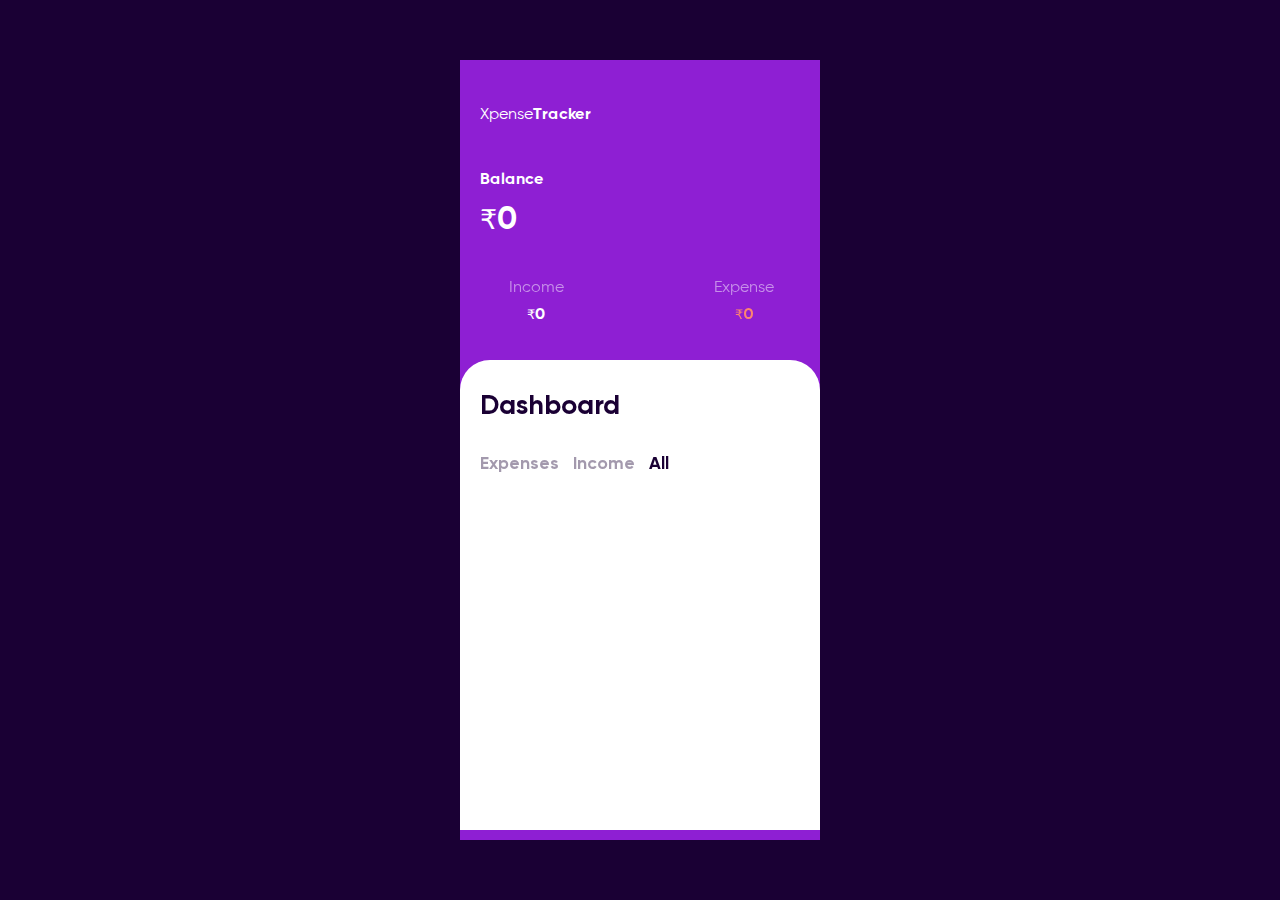
<file: app.html>
<!DOCTYPE html>
<html lang="en">
<head>
    <meta charset="UTF-8">
    <meta name="viewport" content="width=device-width, initial-scale=1.0">
    <title>XpenseTracker</title>
    <link rel="stylesheet" href="style.css">
</head>
<body>
    <div class="budget-container">
        <div class="app-title">
            <a href="#">Xpense<b>Tracker</b></a>
        </div>
        <div class="budget-header">
            <div class="balance">
                <div class="title">
                    Balance
                </div>
                <div class="value">
                    <small>₹</small>0
                </div>
            </div>
            <div class="account">
                <div class="income">
                    <div class="title">
                        Income
                    </div>
                    <div class="income-total">
                        <small>₹</small>0
                    </div>
                </div>
                <div class="chart"></div>
                <div class="outcome">
                    <div class="title">
                        Expense
                    </div>
                    <div class="outcome-total">
                        <small>₹</small>0
                    </div>
                </div>
            </div>
        </div>
        <div class="budget-dashboard">
            <div class="dash-title">Dashboard</div>
            <div class="toggle">
                <div class="tab1">Expenses</div>
                <div class="tab2">Income</div>
                <div class="tab3 active">All</div>
            </div>
            <div class="hide" id="income">
                <ul class="list"></ul>
                <div class="input">
                    <input type="text" id="income-title-input" name="title" placeholder="Title">
                    <input type="number" id="income-amount-input" name="amount" placeholder="₹0">
                    <div class="add-income"><img src="icon/plus.png" alt=""></div>
                </div>
            </div>
            <div class="hide" id="expense">
                <ul class="list"></ul>
                <div class="input">
                    <input type="text" id="expense-title-input" name="title" placeholder="Title">
                    <input type="number" id="expense-amount-input" name="amount" placeholder="₹0">
                    <div class="add-expense"><img src="icon/plus.png" alt=""></div>
                </div>
            </div>
            <div id="all">
                <ul class="list"></ul>
            </div>
        </div>
    </div>

    <script src="chart.js"></script>
    <script src="budget.js"></script>
</body>
</html>
</file>
<file: style.css>
@font-face {
    font-family: 'Gilroy';
    src: url('font/Gilroy-Regular.woff') format('woff');
    font-weight: bold;
    font-style: normal;
}
@font-face {
    font-family: 'Gilroy Bold';
    src: url('font/Gilroy-Bold.woff') format('woff');
    font-weight: bold;
    font-style: normal;
}

body{
    /* background-color: #222; */
    background-color: #1a0034;
    font-family: 'Gilroy';
}

*{
    font-family: 'Gilroy';
    list-style: none;
    text-decoration: none;
    -webkit-user-select: none;      
    -moz-user-select: none;
    -ms-user-select: none;
    user-select: none;
}

/* REMOVE SPINNERS FROM NUMBER INPUT */
/* Chrome, Safari, Edge, Opera */
input::-webkit-outer-spin-button, input::-webkit-inner-spin-button {
    -webkit-appearance: none;
    margin: 0;
}

/* Firefox */
input[type=number] {
  -moz-appearance: textfield;
}

.budget-container{
    position: absolute;
    width: 360px;
    height: 780px;
    top: 50%;
    left: 50%;
    transform: translateX(-50%) translateY(-50%);
    /* background-color: #34006a; */
    background-color: #8e1fd3;
}

.budget-container .app-title{
    margin-top: 45px;
    margin-left: 20px;
}

.budget-container .app-title a{
    color: #FFF;
}
.budget-container .app-title a b{
    font-family: 'Gilroy Bold';
}

/* .budget-header{

} */

.budget-header .balance{
    margin-top: 45px;
    margin-left: 20px;
}

.budget-header .balance .title{
    color: #FFF;
    font-size: 1em;
    font-family: 'Gilroy Bold';
}

.budget-header .balance .value{
    color: #FFF;
    font-size: 2em;
    margin-top: 10px;
    font-family: 'Gilroy Bold';
}

.budget-header .account{
    display: block;
    width: 310px;
    margin: 35px auto 0;
    line-height: 1.7em;
    text-align: center;
    
}

.budget-header .account .income, .chart, .outcome{
    height: 50px;
    display: inline-block;
    width: 100px;
    vertical-align: middle;
}

.budget-header .account .income .title{
    color: #FFF;
    opacity: 0.5;
}
.budget-header .account .income .income-total{
    color: #FFF;
    font-family: 'Gilroy Bold';
}

.budget-header .account .outcome .title{
    color: #FFF;
    opacity: 0.5;
}
.budget-header .account .outcome .outcome-total{
    /* color: #f0624d; */
    color: #fe8570;
    font-family: 'Gilroy Bold';
}

/*/////////////   DASHBOARD    /////////////*/
.budget-dashboard{
    display: block;
    width: 360px;
    height: 470px;
    background-color: #FFF;
    /* background-color: #d8faff; */
    margin-top: 35px;
    border-radius: 30px 30px 0 0;
}

.budget-dashboard .dash-title{
    display: inline-block;
    color: #1a0034;
    font-size: 1.7em;
    margin-left: 20px;
    margin-top: 30px;
    font-family: 'Gilroy Bold';
}

.toggle{
    display: block;
    margin-top: 30px;
    margin-left: 20px;
}

.toggle .tab1, .tab2, .tab3{
    display: inline-block;
    cursor: pointer;
    font-size: 1.1em;
    color: #1a0034;
    font-family: 'Gilroy Bold';
    opacity: 0.4;
}
.tab1.active, .tab2.active, .tab3.active{
    opacity: 1;
}

.toggle .tab2, .tab3{
    margin-left: 10px;
}

.focus{
    opacity : 1 !important;
}

.hide{
    display: none;
}

.budget-dashboard input{
    /* MAKE INPUT SELECTABLE */
    -webkit-user-select: auto;      
    -moz-user-select: auto;
    -ms-user-select: auto;
    user-select: auto;
}

/* ////////// ALL ///////////// */
.budget-dashboard #all{
    width: 360px;
    height: 339px;
    position: relative;
}
.budget-dashboard #all ul{
    width: 360px;
    height: 285px;
    list-style: none;
    margin: 0;
    padding: 0;
    margin-top:20px;
    overflow-x: auto;
}

.budget-dashboard #all ul.list li{
    position: relative;
    font-size: 1em;
}

.budget-dashboard #all ul.list li *{
    display: inline-block;
    height: 30px;
    vertical-align: middle;
}

.budget-dashboard #all ul.list li .entry{
    width:250px;
    height: auto;
    padding-left: 20px;
    margin-bottom: 10px;;
    word-wrap: break-word;
    font-family: 'Gilroy Bold';
}

.budget-dashboard #all ul.list li #edit{
    visibility: hidden;
}

.budget-dashboard #all ul.list li #delete{
    position: absolute;
    width:20px;
    height: 20px;
    right: 20px;
    cursor: pointer;
    background-image: url('icon/trash.png');
    background-size: 20px 20px;
    background-repeat: no-repeat;
}

/* .budget-dashboard #all ul.list li.income{

} */
.budget-dashboard #all ul.list li.expense{
    color: #f0624d;
}

/* //////// EXPENSE ////////// */
.budget-dashboard #expense{
    width: 360px;
    height: 339px;
    position: relative;
}

.budget-dashboard #expense .input{
    position: absolute;
    display: block;
    width: 360px;
    bottom: 0;
    border-top: 1px solid #ccc;
    padding-bottom: 5%;
}

.budget-dashboard #expense .input *{
    display: inline-block;
    vertical-align: middle;
}

.budget-dashboard #expense .input input#expense-title-input{
    height: 40px;
    width : 150px;
    padding-left: 10px;
    font-size: 1.2em;
    font-family: 'Gilroy';
    margin: 5px;
    margin-left: 10px;
    border-radius: 10px 0 0 10px;
    border: none;
}

.budget-dashboard #expense .input input#expense-amount-input{
    height: 40px;
    width : 110px;
    padding-left: 10px;
    font-size: 1.2em;
    font-family: 'Gilroy';
    margin: 5px;
    margin-left: -10px;
    border-radius: 0 10px 10px 0;
    border: none;
}

.budget-dashboard #expense .input .add-expense img{
    width: 40px;
    height: 40px;
    cursor: pointer;
}

.budget-dashboard #expense ul{
    width: 360px;
    height: 285px;
    list-style: none;
    margin: 0;
    padding: 0;
    margin-top:20px;
    overflow-x: auto;
}

.budget-dashboard #expense ul.list li{
    position: relative;
    font-size: 1em;
}

.budget-dashboard #expense ul.list li *{
    display: inline-block;
    height: 30px;
    vertical-align: middle;
}

.budget-dashboard #expense ul.list li .entry{
    width:250px;
    height: auto;
    padding-left: 20px;
    margin-bottom: 10px;;
    word-wrap: break-word;
    font-family: 'Gilroy Bold';
    color: #f0624d;
}

.budget-dashboard #expense ul.list li #edit{
    position: absolute;
    width:20px;
    height: 20px;
    right: 50px;
    cursor: pointer;
    background-image: url("icon/edit.png");
    background-size: 20px 20px;
    background-repeat: no-repeat;
}

.budget-dashboard #expense ul.list li #delete{
    position: absolute;
    width:20px;
    height: 20px;
    right: 20px;
    cursor: pointer;
    background-image: url('icon/trash.png');
    background-size: 20px 20px;
    background-repeat: no-repeat;
}

/* /////// INCOME //////// */
.budget-dashboard #income{
    width: 360px;
    height: 339px;
    position: relative;
}

.budget-dashboard #income .input{
    position: absolute;
    display: block;
    width: 360px;
    bottom: 0;
    border-top: 1px solid #ccc;
    padding-bottom: 5%;
}

.budget-dashboard #income .input *{
    display: inline-block;
    vertical-align: middle;
}

.budget-dashboard #income .input input#income-title-input{
    height: 40px;
    width : 150px;
    padding-left: 10px;
    font-size: 1.2em;
    font-family: 'Gilroy';
    margin: 5px;
    margin-left: 10px;
    border-radius: 10px 0 0 10px;
    border: none;
}

.budget-dashboard #income .input input#income-amount-input{
    height: 40px;
    width : 110px;
    padding-left: 10px;
    font-size: 1.2em;
    font-family: 'Gilroy';
    margin: 5px;
    margin-left: -10px;
    border-radius: 0 10px 10px 0;
    border: none;
}

.budget-dashboard #income .input .add-income img{
    width: 40px;
    height: 40px;
    cursor: pointer;
}

.budget-dashboard #income ul{
    width: 360px;
    height: 285px;
    list-style: none;
    margin: 0;
    padding: 0;
    margin-top:20px;
    overflow-x: auto;
}

.budget-dashboard #income ul.list li{
    position: relative;
    font-size: 1em;
}

.budget-dashboard #income ul.list li *{
    display: inline-block;
    height: 30px;
    vertical-align: middle;
}

.budget-dashboard #income ul.list li .entry{
    width:250px;
    height: auto;
    padding-left: 20px;
    margin-bottom: 10px;;
    word-wrap: break-word;
    font-family: 'Gilroy Bold';
}

.budget-dashboard #income ul.list li #edit{
    position: absolute;
    width:20px;
    height: 20px;
    right: 50px;
    cursor: pointer;
    background-image: url("icon/edit.png");
    background-size: 20px 20px;
    background-repeat: no-repeat;
}

.budget-dashboard #income ul.list li #delete{
    position: absolute;
    width:20px;
    height: 20px;
    right: 20px;
    cursor: pointer;
    background-image: url('icon/trash.png');
    background-size: 20px 20px;
    background-repeat: no-repeat;
}
</file>
